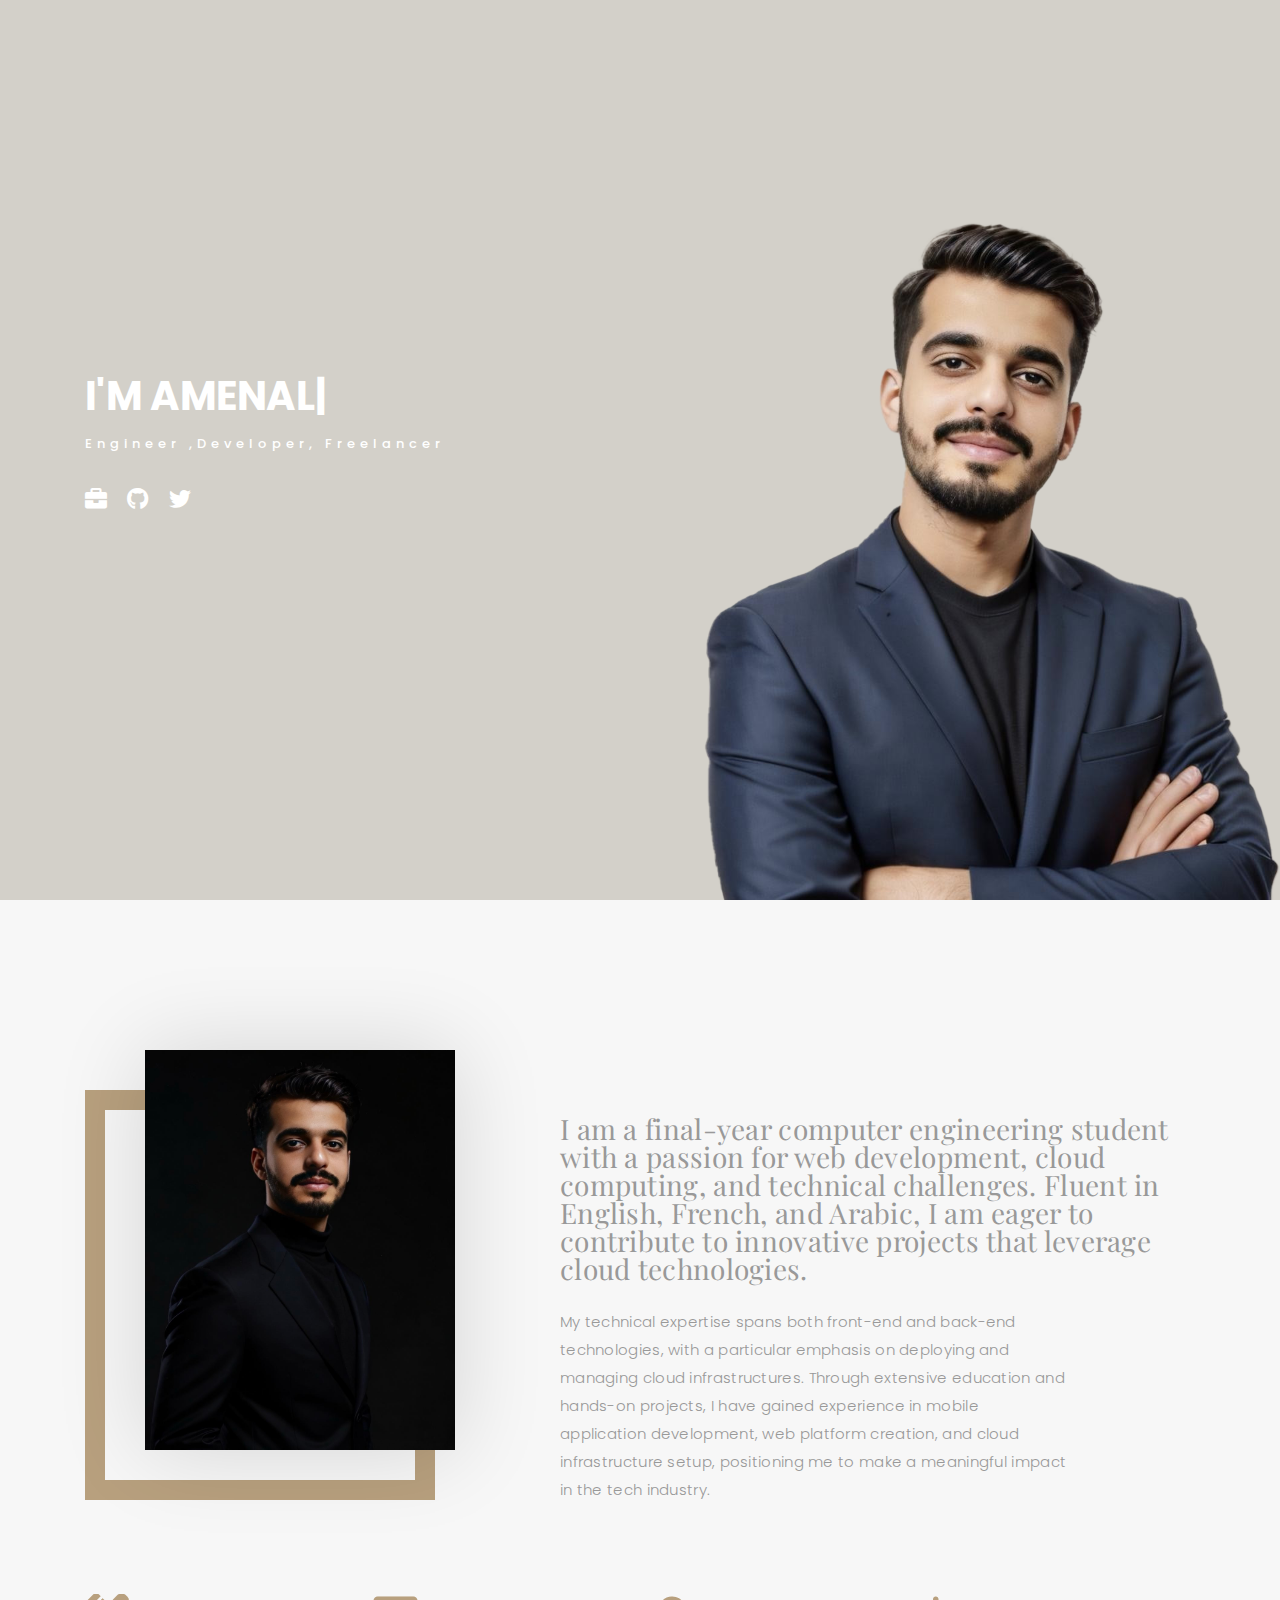
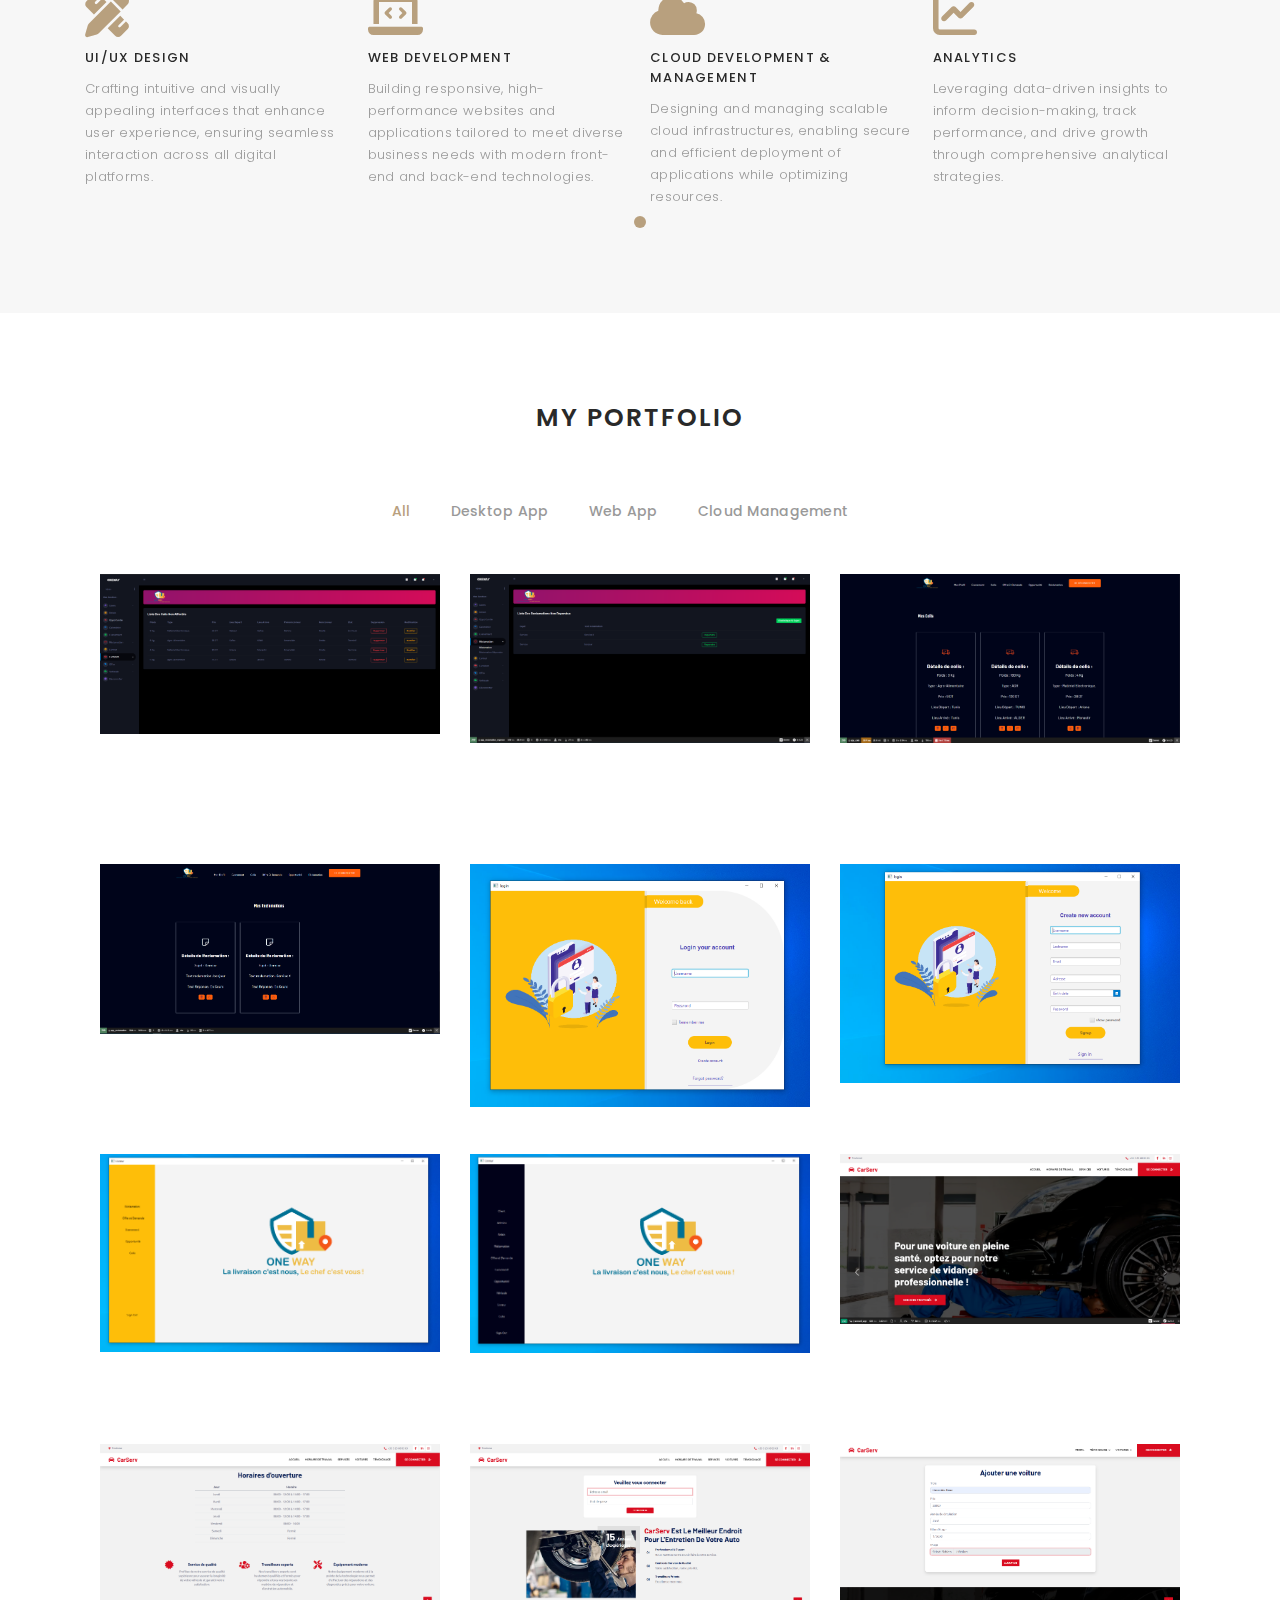
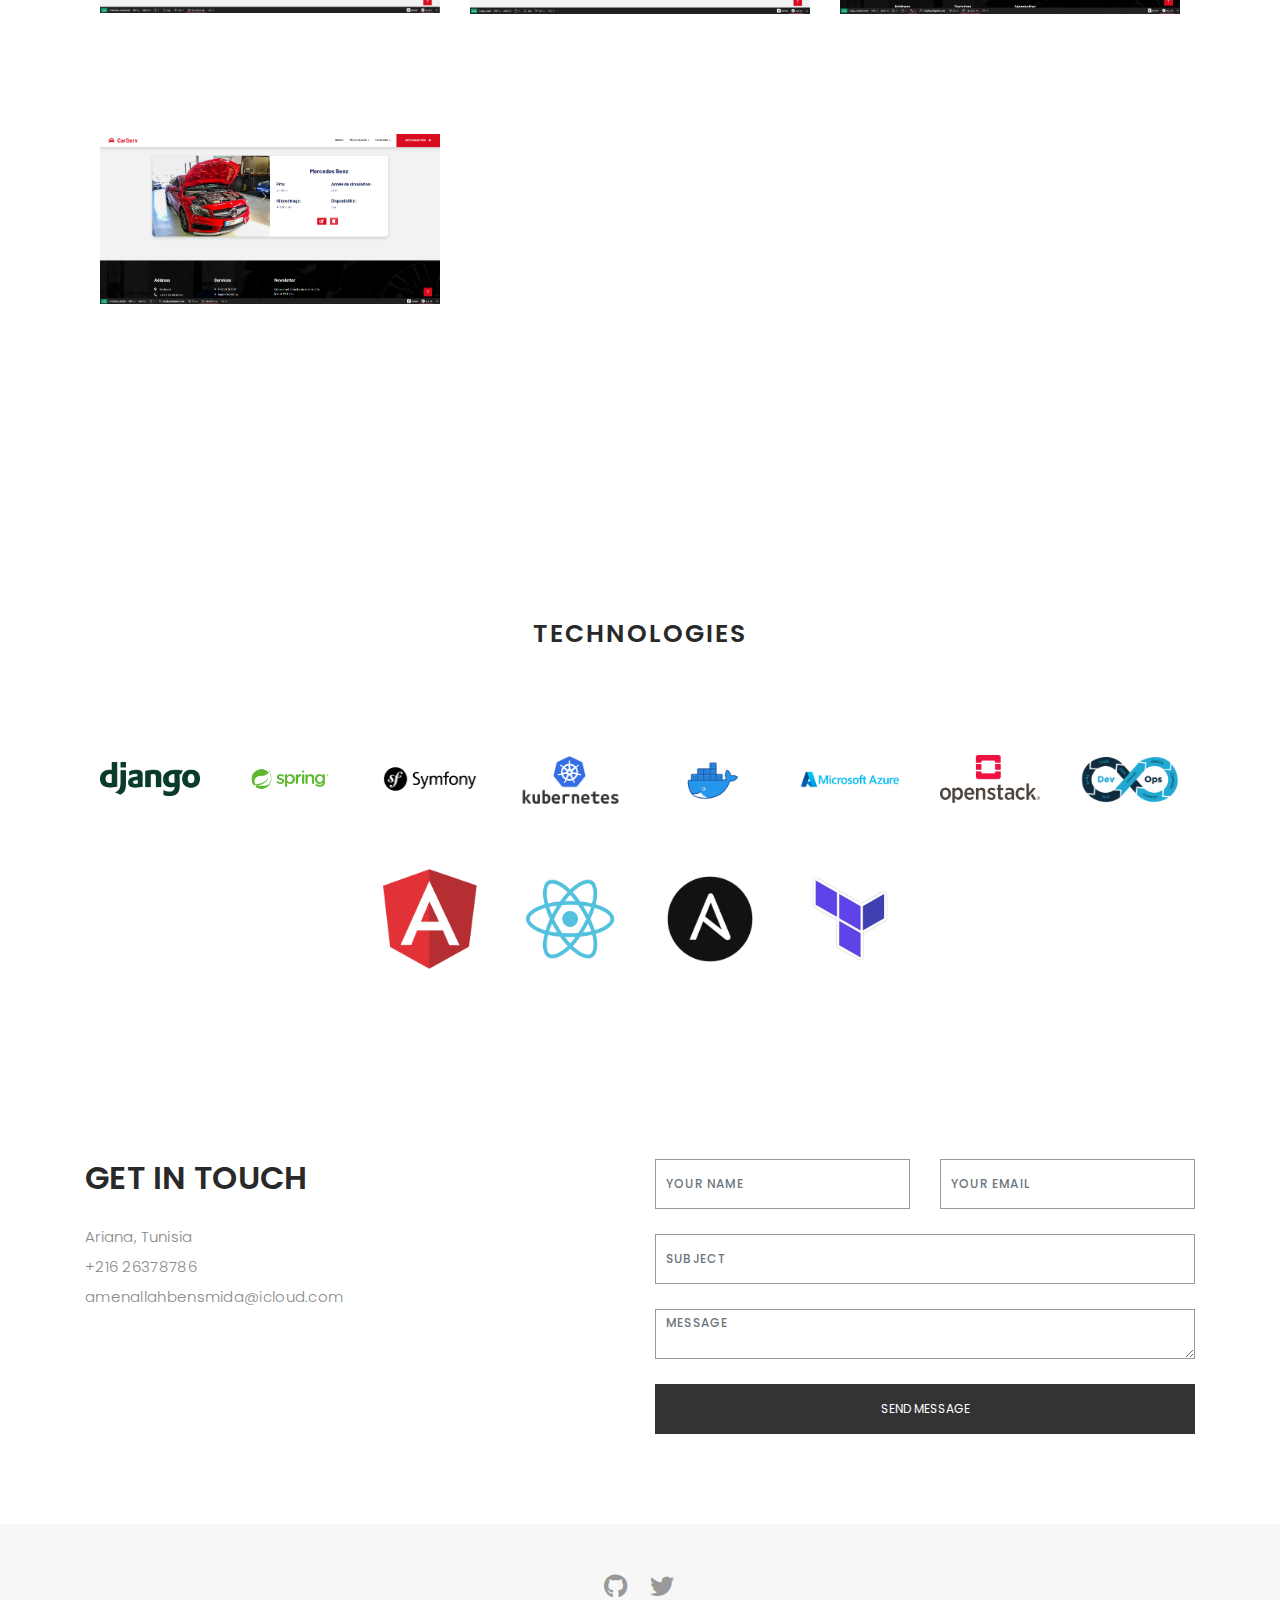
<file: index.html>
<!DOCTYPE html>
<html lang="en">

<head>
  <!-- meta -->
  <meta charset="utf-8">
  <meta content="width=device-width, initial-scale=1.0" name="viewport">

  <title>Amenallah's Portfolio</title>
  <meta content="" name="keywords">
  <meta content="" name="description">

  <!-- Google Fonts -->
  <link href="https://fonts.googleapis.com/css?family=Poppins:300,300i,400,400i,500,500i,600,600i,700,700i|Playfair+Display:400,400i,700,700i,900,900i" rel="stylesheet">

  <!-- Bootstrap CSS File -->
  <link href="lib/bootstrap/css/bootstrap.min.css" rel="stylesheet">

  <!-- Libraries CSS Files -->
  <link href="lib/ionicons/css/ionicons.min.css" rel="stylesheet">
  <link href="lib/owlcarousel/assets/owl.carousel.min.css" rel="stylesheet">
  <link href="lib/magnific-popup/magnific-popup.css" rel="stylesheet">
  <link href="lib/hover/hover.min.css" rel="stylesheet">
  <link rel="stylesheet" href="https://cdnjs.cloudflare.com/ajax/libs/font-awesome/6.0.0-beta3/css/all.min.css">

  <!-- Main Stylesheet File -->
  <link href="css/style.css" rel="stylesheet">


  <!-- Responsive css -->
  <link href="css/responsive.css" rel="stylesheet">

  <!-- Favicon -->
  <link rel="shortcut icon" href="images/favicon.png">

  <!-- =======================================================
    Theme Name: Folio
    Theme URL: https://bootstrapmade.com/folio-bootstrap-portfolio-template/
    Author: BootstrapMade.com
    Author URL: https://bootstrapmade.com
  ======================================================= -->
</head>

<body>

  <!-- start section navbar -->
  <nav id="main-nav">
    <div class="row">
      <div class="container">


        <div class="responsive"><i data-icon="m" class="ion-navicon-round"></i></div>

        <ul class="nav-menu list-unstyled">
          <li><a href="#header" class="smoothScroll">Home</a></li>
          <li><a href="#about" class="smoothScroll">About</a></li>
          <li><a href="#portfolio" class="smoothScroll">Portfolio</a></li>
          <li><a href="#journal" class="smoothScroll">Blog</a></li>
          <li><a href="#contact" class="smoothScroll">Contact</a></li>
        </ul>

      </div>
    </div>
  </nav>
  <!-- End section navbar -->


  <!-- start section header -->
  <div id="header" class="home">

    <div class="container">
      <div class="header-content">
        <h1>I'm <span class="typed"></span></h1>
        <p>engineer ,developer, freelancer</p>

        <ul class="list-unstyled list-social">
          <li><a href="https://www.upwork.com/freelancers/amenallahbensmida"><i class="fas fa-briefcase"></i></a></li> 
          <li><a href="https://github.com/amenallahsd121"><i class="fab fa-github"></i></a></li>
          <!-- <li><a href="#"><i class="fab fa-instagram"></i></a></li> -->
          <li><a href="https://x.com/AmenallahSmida"><i class="fab fa-twitter"></i></a></li> 
      </ul>
           
      </div>
    </div>
  </div>
  <!-- End section header -->


  <!-- start section about us -->
  <div id="about" class="paddsection">
    <div class="container">
      <div class="row justify-content-between">

        <div class="col-lg-4 ">
          <div class="div-img-bg">
            <div class="about-img">
              <img src="images/me.jpg" class="img-responsive" alt="me">
            </div>
          </div>
        </div>

        <div class="col-lg-7">
          <div class="about-descr">

            <p class="p-heading">I am a final-year computer engineering student with a passion for web development, cloud computing, and technical challenges. Fluent in English, French, and Arabic, I am eager to contribute to innovative projects that leverage cloud technologies.</p>
            <p class="separator">My technical expertise spans both front-end and back-end technologies, with a particular emphasis on deploying and managing cloud infrastructures. Through extensive education and hands-on projects, I have gained experience in mobile application development, web platform creation, and cloud infrastructure setup, positioning me to make a meaningful impact in the tech industry.</p>
            
            
          </div>

        </div>
      </div>
    </div>
  </div>
  <!-- end section about us -->


  <!-- start section services -->
  <div id="services">
    <div class="container">

      <div class="services-carousel owl-theme">

        <div class="services-block">
            <i class="fas fa-pencil-ruler"></i>
            <span>UI/UX Design</span>
            <p class="separator">Crafting intuitive and visually appealing interfaces that enhance user experience, ensuring seamless interaction across all digital platforms.</p>
        </div>
    
        <div class="services-block">
            <i class="fas fa-laptop-code"></i>
            <span>Web Development</span>
            <p class="separator">Building responsive, high-performance websites and applications tailored to meet diverse business needs with modern front-end and back-end technologies.</p>
        </div>
    
        <div class="services-block">
            <i class="fas fa-cloud"></i>
            <span>Cloud Development & Management</span>
            <p class="separator">Designing and managing scalable cloud infrastructures, enabling secure and efficient deployment of applications while optimizing resources.</p>
        </div>
    
        <div class="services-block">
            <i class="fas fa-chart-line"></i>
            <span>Analytics</span>
            <p class="separator">Leveraging data-driven insights to inform decision-making, track performance, and drive growth through comprehensive analytical strategies.</p>
        </div>
    
    </div>
    

    </div>

  </div>
  <!-- end section services -->


  <!-- start section portfolio -->
  <div id="portfolio" class="text-center paddsection">

    <div class="container">
      <div class="section-title text-center">
        <h2>My Portfolio</h2>
      </div>
    </div>

    <div class="container">
      <div class="row">
        <div class="col-md-12">

          <div class="portfolio-list">

            <ul class="nav list-unstyled" id="portfolio-flters">
              <li class="filter filter-active" data-filter=".all">all</li>
              <li class="filter" data-filter=".desktop">desktop App</li>
              <li class="filter" data-filter=".web">Web App</li>
              <!-- <li class="filter" data-filter=".uikits">ui kits</li> -->
              <!-- <li class="filter" data-filter=".webdesign">web design</li> -->
              <li class="filter" data-filter=".cloud">cloud Management</li>
            </ul>

          </div>

          <div class="portfolio-container">

            <div class="col-lg-4 col-md-6 portfolio-thumbnail all web">
              <a class="popup-img" href="images/portfolio/1.png">
                <img src="images/portfolio/1.png" alt="img">
              </a>
            </div>

            <div class="col-lg-4 col-md-6 portfolio-thumbnail all web">
              <a class="popup-img" href="images/portfolio/2.png">
                <img src="images/portfolio/2.png"  alt="img">
              </a>
            </div>

            <div class="col-lg-4 col-md-6 portfolio-thumbnail all web">
              <a class="popup-img" href="images/portfolio/3.png">
                <img src="images/portfolio/3.png" alt="img">
              </a>
            </div>

            <div class="col-lg-4 col-md-6 portfolio-thumbnail all web">
              <a class="popup-img" href="images/portfolio/4.png">
                <img src="images/portfolio/4.png" alt="img">
              </a>
            </div>

            <div class="col-lg-4 col-md-6 portfolio-thumbnail all desktop">
              <a class="popup-img" href="images/portfolio/5.jpg">
                <img src="images/portfolio/5.jpg" alt="img">
              </a>
            </div>

            <div class="col-lg-4 col-md-6 portfolio-thumbnail all desktop">
              <a class="popup-img" href="images/portfolio/6.jpg">
                <img src="images/portfolio/6.jpg" alt="img">
              </a>
            </div>
            <div class="col-lg-4 col-md-6 portfolio-thumbnail all desktop">
              <a class="popup-img" href="images/portfolio/7.jpg">
                <img src="images/portfolio/7.jpg" alt="img">
              </a>
            </div> <div class="col-lg-4 col-md-6 portfolio-thumbnail all desktop">
              <a class="popup-img" href="images/portfolio/8.jpg">
                <img src="images/portfolio/8.jpg" alt="img">
              </a>
            </div>
            <div class="col-lg-4 col-md-6 portfolio-thumbnail all web">
              <a class="popup-img" href="images/portfolio/9.jpg">
                <img src="images/portfolio/9.jpg" alt="img">
              </a>
            </div>

            <div class="col-lg-4 col-md-6 portfolio-thumbnail all web">
              <a class="popup-img" href="images/portfolio/10.jpg">
                <img src="images/portfolio/10.jpg" alt="img">
              </a>
            </div>
            <div class="col-lg-4 col-md-6 portfolio-thumbnail all web">
              <a class="popup-img" href="images/portfolio/11.jpg">
                <img src="images/portfolio/11.jpg" alt="img">
              </a>
            </div>
            <div class="col-lg-4 col-md-6 portfolio-thumbnail all web">
              <a class="popup-img" href="images/portfolio/12.jpg">
                <img src="images/portfolio/12.jpg" alt="img">
              </a>
            </div>
            <div class="col-lg-4 col-md-6 portfolio-thumbnail all web">
              <a class="popup-img" href="images/portfolio/12.jpg">
                <img src="images/portfolio/13.jpg" alt="img">
              </a>
            </div>

          </div>
        </div>
      </div>
    </div>

  </div>
  <!-- End section portfolio -->


  <!-- start section journal -->
  
  <div id="technologies" class="text-left paddsection">
    <div class="container">
        <div class="section-title text-center">
            <h2>Technologies</h2>
        </div>
    </div>

    <div class="container">
        <div class="journal-block">
            <div class="row text-center justify-content-center">
                <div class="tech-container">
                    <img src="images/django.png" class="tech-logo" alt="Django">
                    <img src="images/spring-boot.png" class="tech-logo" alt="Spring Boot">
                    <img src="images/symfony.png" class="tech-logo" alt="Symfony">
                    <img src="images/kubernetes.png" class="tech-logo" alt="Kubernetes">
                    <img src="images/docker.png" class="tech-logo" alt="Docker">

                    <img src="images/azure.png" class="tech-logo" alt="Azure">
                    <img src="images/openstack.png" class="tech-logo" alt="OpenStack">
                    <img src="images/devops.png" class="tech-logo" alt="DevOps">
                    <img src="images/angular.png" class="tech-logo" alt="Angular">
                    <img src="images/react.png" class="tech-logo" alt="React">
                    <img src="images/ansible.png" class="tech-logo" alt="Ansible">
                    <img src="images/terraform.png" class="tech-logo" alt="Terraform">
                   
                </div>
            </div>
        </div>
    </div>
</div>


  <!-- End section journal -->


  <!-- start sectoion contact -->
  <div id="contact" class="paddsection">
    <div class="container">
      <div class="contact-block1">
        <div class="row">

          <div class="col-lg-6">
            <div class="contact-contact">

              <h2 class="mb-30">GET IN TOUCH</h2>

              <ul class="contact-details">
                <li><span>Ariana, Tunisia</span></li>
                <li><span>+216 26378786</span></li>
                <li><span>amenallahbensmida@icloud.com</span></li>
              </ul>

            </div>
          </div>
  <!-- start sectoion contact -->
   
          <div class="col-lg-6">
            <form action="" method="post" role="form" class="contactForm">
              <div class="row">

                <div id="sendmessage">Your message has been sent. Thank you!</div>
                <div id="errormessage"></div>

                <div class="col-lg-6">
                  <div class="form-group contact-block1">
                    <input type="text" name="name" class="form-control" id="name" placeholder="Your Name" data-rule="minlen:4" data-msg="Please enter at least 4 chars" />
                    <div class="validation"></div>
                  </div>
                </div>

                <div class="col-lg-6">
                  <div class="form-group">
                    <input type="email" class="form-control" name="email" id="email" placeholder="Your Email" data-rule="email" data-msg="Please enter a valid email" />
                    <div class="validation"></div>
                  </div>
                </div>

                <div class="col-lg-12">
                  <div class="form-group">
                    <input type="text" class="form-control" name="subject" id="subject" placeholder="Subject" data-rule="minlen:4" data-msg="Please enter at least 8 chars of subject" />
                    <div class="validation"></div>
                  </div>
                </div>

                <div class="col-lg-12">
                  <div class="form-group">
                    <textarea class="form-control" name="message" rows="12" data-rule="required" data-msg="Please write something for us" placeholder="Message"></textarea>
                    <div class="validation"></div>
                  </div>
                </div>

                <div class="col-lg-12">
                  <input type="submit" class="btn btn-defeault btn-send" value="Send message">
                </div>

              </div>
            </form>
          </div>
        </div>
      </div>
    </div>
  </div>



  <!-- start section footer -->
  <div id="footer" class="text-center">
    <div class="container">
      <div class="socials-media text-center">

        <ul class="list-unstyled">
          <li><a href="https://github.com/amenallahsd121"><i class="fab fa-github"></i></a></li>
          <!-- <li><a href="#"><i class="fab fa-instagram"></i></a></li> -->
          <li><a href="https://x.com/AmenallahSmida"><i class="fab fa-twitter"></i></a></li> 
      </ul>
      

      </div>

      <div class="credits">
        <!--
          All the links in the footer should remain intact.
          You can delete the links only if you purchased the pro version.
          Licensing information: https://bootstrapmade.com/license/
          Purchase the pro version with working PHP/AJAX contact form: https://bootstrapmade.com/buy/?theme=Folio
        -->
      </div>

    </div>
  </div>
  <!-- End section footer -->

  <!-- JavaScript Libraries -->
  <script src="lib/jquery/jquery.min.js"></script>
  <script src="lib/jquery/jquery-migrate.min.js"></script>
  <script src="lib/bootstrap/js/bootstrap.bundle.min.js"></script>
  <script src="lib/typed/typed.js"></script>
  <script src="lib/owlcarousel/owl.carousel.min.js"></script>
  <script src="lib/magnific-popup/magnific-popup.min.js"></script>
  <script src="lib/isotope/isotope.pkgd.min.js"></script>

  <!-- Contact Form JavaScript File -->
  <script src="contactform/contactform.js"></script>

  <!-- Template Main Javascript File -->
  <script src="js/main.js"></script>

</body>

</html>
</file>
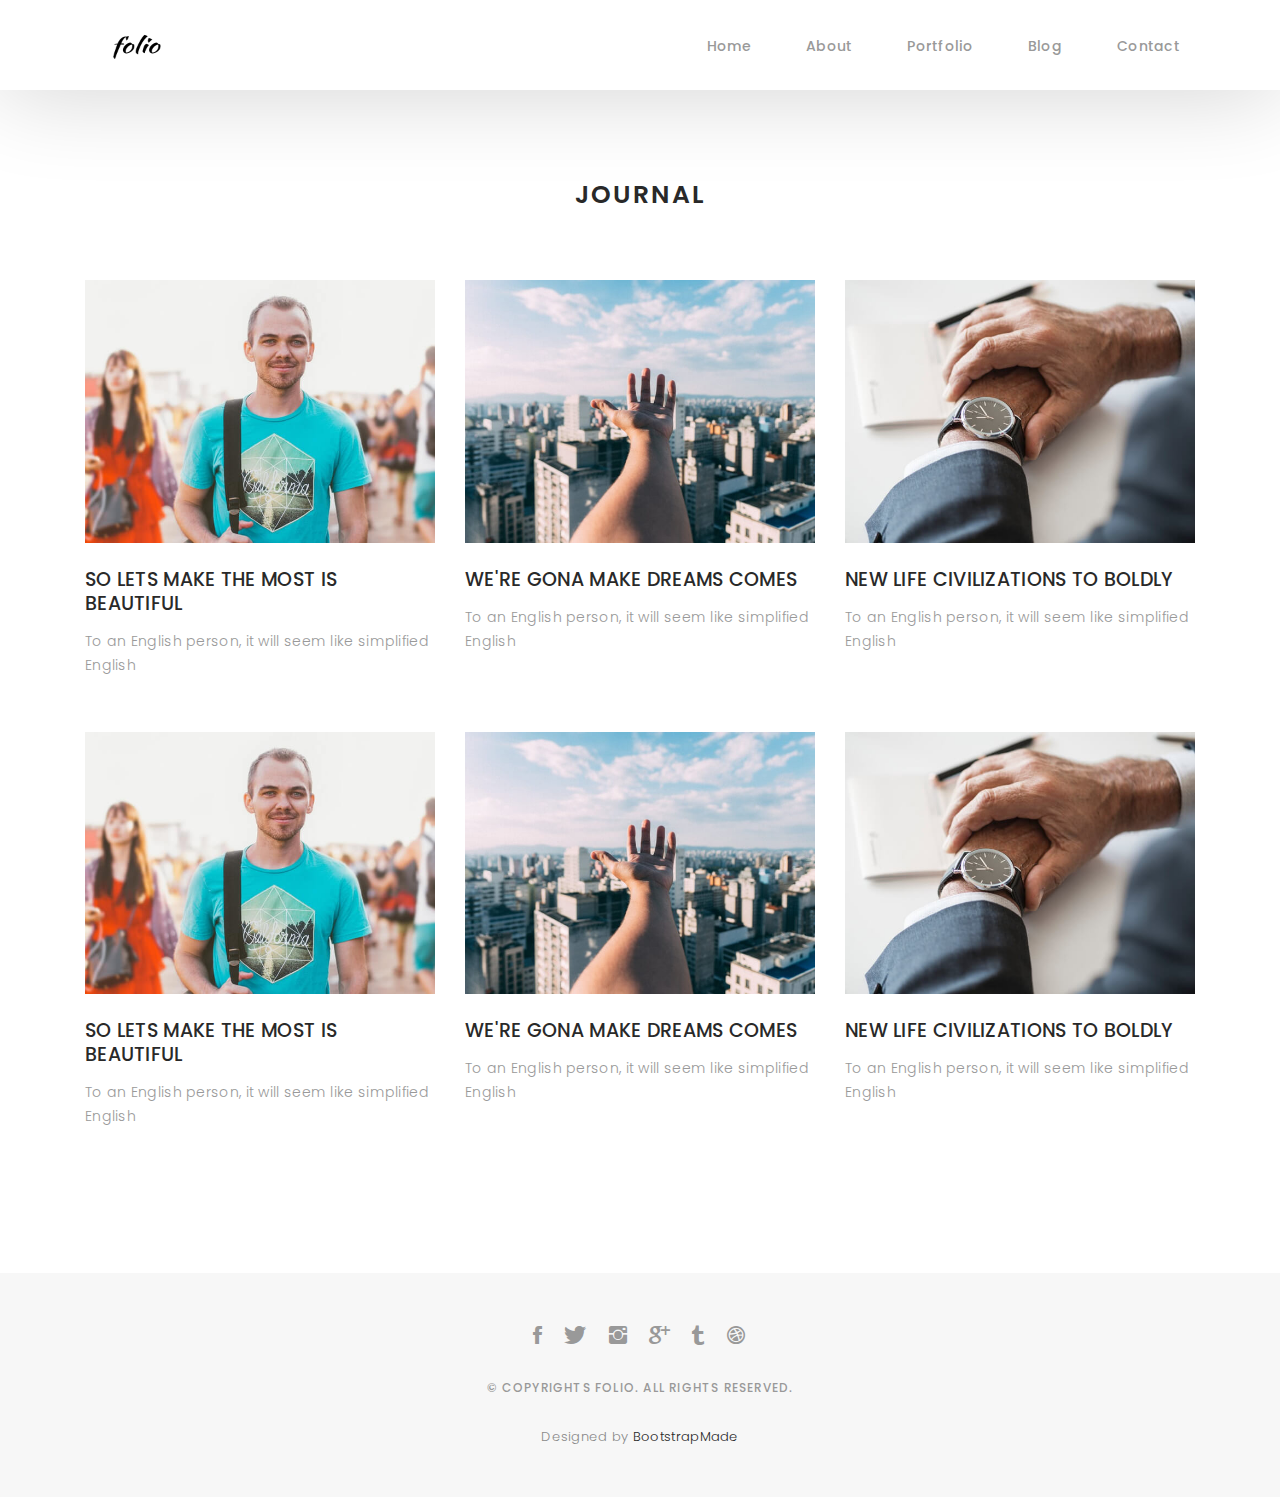
<file: blog-grid.html>
<!DOCTYPE html>
<html lang="en">

<head>
  <!-- meta -->
  <meta charset="utf-8">
  <meta content="width=device-width, initial-scale=1.0" name="viewport">

  <title>Folio - Blog Grid</title>
  <meta content="" name="keywords">
  <meta content="" name="description">

  <!-- Google Fonts -->
  <link href="https://fonts.googleapis.com/css?family=Poppins:300,300i,400,400i,500,500i,600,600i,700,700i|Playfair+Display:400,400i,700,700i,900,900i" rel="stylesheet">

  <!-- Bootstrap CSS File -->
  <link href="lib/bootstrap/css/bootstrap.min.css" rel="stylesheet">

  <!-- Libraries CSS Files -->
  <link href="lib/ionicons/css/ionicons.min.css" rel="stylesheet">
  <link href="lib/owlcarousel/assets/owl.carousel.min.css" rel="stylesheet">
  <link href="lib/magnific-popup/magnific-popup.css" rel="stylesheet">
  <link href="lib/hover/hover.min.css" rel="stylesheet">
  <link rel="stylesheet" href="https://cdnjs.cloudflare.com/ajax/libs/font-awesome/6.0.0-beta3/css/all.min.css">

  <!-- Blog Stylesheet File -->
  <link href="css/blog.css" rel="stylesheet">

  <!-- Main Stylesheet File -->
  <link href="css/style.css" rel="stylesheet">

  <!-- Responsive css -->
  <link href="css/responsive.css" rel="stylesheet">

  <!-- Favicon -->
  <link rel="shortcut icon" href="images/favicon.png">

  <!-- =======================================================
    Theme Name: Folio
    Theme URL: https://bootstrapmade.com/folio-bootstrap-portfolio-template/
    Author: BootstrapMade.com
    Author URL: https://bootstrapmade.com
  ======================================================= -->
</head>

<body>

  <!-- start section navbar -->
  <nav id="main-nav-subpage" class="subpage-nav">
    <div class="row">
      <div class="container">

        <div class="logo">
          <a href="index.html"><img src="images/logo.png" alt="logo"></a>
        </div>

        <div class="responsive"><i data-icon="m" class="ion-navicon-round"></i></div>

        <ul class="nav-menu list-unstyled">
          <li><a href="#homee" class="smoothScroll">Home</a></li>
          <li><a href="#about" class="smoothScroll">About</a></li>
          <li><a href="#portfolio" class="smoothScroll">Portfolio</a></li>
          <li><a href="#blog" class="smoothScroll">Blog</a></li>
          <li><a href="#contact" class="smoothScroll">Contact</a></li>
        </ul>

      </div>
    </div>
  </nav>
  <!-- End section navbar -->

  <!-- start section journal -->
  <div id="journal-blog" class="text-left  paddsections">

    <div class="container">
      <div class="section-title text-center">
        <h2>journal</h2>
      </div>
    </div>

    <div class="container">
      <div class="journal-block">
        <div class="row">

          <div class="col-lg-4 col-md-6">
            <div class="journal-info mb-30">

              <a href="blog-single.html"><img src="images/blog-post-1.jpg" class="img-responsive" alt="img"></a>

              <div class="journal-txt">

                <h4><a href="blog-single.html">SO LETS MAKE THE MOST IS BEAUTIFUL</a></h4>
                <p class="separator">To an English person, it will seem like simplified English
                </p>

              </div>

            </div>
          </div>

          <div class="col-lg-4 col-md-6">
            <div class="journal-info mb-30">

              <a href="blog-single.html"><img src="images/blog-post-2.jpg" class="img-responsive" alt="img"></a>

              <div class="journal-txt">

                <h4><a href="blog-single.html">WE'RE GONA MAKE DREAMS COMES</a></h4>
                <p class="separator">To an English person, it will seem like simplified English
                </p>

              </div>

            </div>
          </div>

          <div class="col-lg-4 col-md-6">
            <div class="journal-info mb-30">

              <a href="blog-single.html"><img src="images/blog-post-3.jpg" class="img-responsive" alt="img"></a>

              <div class="journal-txt">

                <h4><a href="blog-single.html">NEW LIFE CIVILIZATIONS TO BOLDLY</a></h4>
                <p class="separator">To an English person, it will seem like simplified English
                </p>

              </div>

            </div>
          </div>

          <div class="col-lg-4 col-md-6">
            <div class="journal-info mb-30">

              <a href="blog-single.html"><img src="images/blog-post-1.jpg" class="img-responsive" alt="img"></a>

              <div class="journal-txt">

                <h4><a href="blog-single.html">SO LETS MAKE THE MOST IS BEAUTIFUL</a></h4>
                <p class="separator">To an English person, it will seem like simplified English
                </p>

              </div>

            </div>
          </div>

          <div class="col-lg-4 col-md-6">
            <div class="journal-info mb-30">

              <a href="blog-single.html"><img src="images/blog-post-2.jpg" class="img-responsive" alt="img"></a>

              <div class="journal-txt">

                <h4><a href="blog-single.html">WE'RE GONA MAKE DREAMS COMES</a></h4>
                <p class="separator">To an English person, it will seem like simplified English
                </p>

              </div>

            </div>
          </div>

          <div class="col-lg-4 col-md-6">
            <div class="journal-info mb-30">

              <a href="blog-single.html"><img src="images/blog-post-3.jpg" class="img-responsive" alt="img"></a>

              <div class="journal-txt">

                <h4><a href="blog-single.html">NEW LIFE CIVILIZATIONS TO BOLDLY</a></h4>
                <p class="separator">To an English person, it will seem like simplified English
                </p>

              </div>

            </div>
          </div>

        </div>
      </div>
    </div>
  </div>
  <!-- End section journal -->


  <!-- start section footer -->
  <div id="footer" class="text-center">
    <div class="container">
      <div class="socials-media text-center">

        <ul class="list-unstyled">
          <li><a href="#"><i class="ion-social-facebook"></i></a></li>
          <li><a href="#"><i class="ion-social-twitter"></i></a></li>
          <li><a href="#"><i class="ion-social-instagram"></i></a></li>
          <li><a href="#"><i class="ion-social-googleplus"></i></a></li>
          <li><a href="#"><i class="ion-social-tumblr"></i></a></li>
          <li><a href="#"><i class="ion-social-dribbble"></i></a></li>
        </ul>

      </div>

      <p>&copy; Copyrights Folio. All rights reserved.</p>

      <div class="credits">
        <!--
          All the links in the footer should remain intact.
          You can delete the links only if you purchased the pro version.
          Licensing information: https://bootstrapmade.com/license/
          Purchase the pro version with working PHP/AJAX contact form: https://bootstrapmade.com/buy/?theme=Folio
        -->
        Designed by <a href="https://bootstrapmade.com/">BootstrapMade</a>
      </div>

    </div>
  </div>
  <!-- End section footer -->

  <!-- JavaScript Libraries -->
  <script src="lib/jquery/jquery.min.js"></script>
  <script src="lib/jquery/jquery-migrate.min.js"></script>
  <script src="lib/bootstrap/js/bootstrap.bundle.min.js"></script>
  <script src="lib/typed/typed.js"></script>
  <script src="lib/owlcarousel/owl.carousel.min.js"></script>
  <script src="lib/magnific-popup/magnific-popup.min.js"></script>
  <script src="lib/isotope/isotope.pkgd.min.js"></script>

  <!-- Contact Form JavaScript File -->
  <script src="contactform/contactform.js"></script>

  <!-- Template Main Javascript File -->
  <script src="js/main.js"></script>

</body>

</html>
</file>
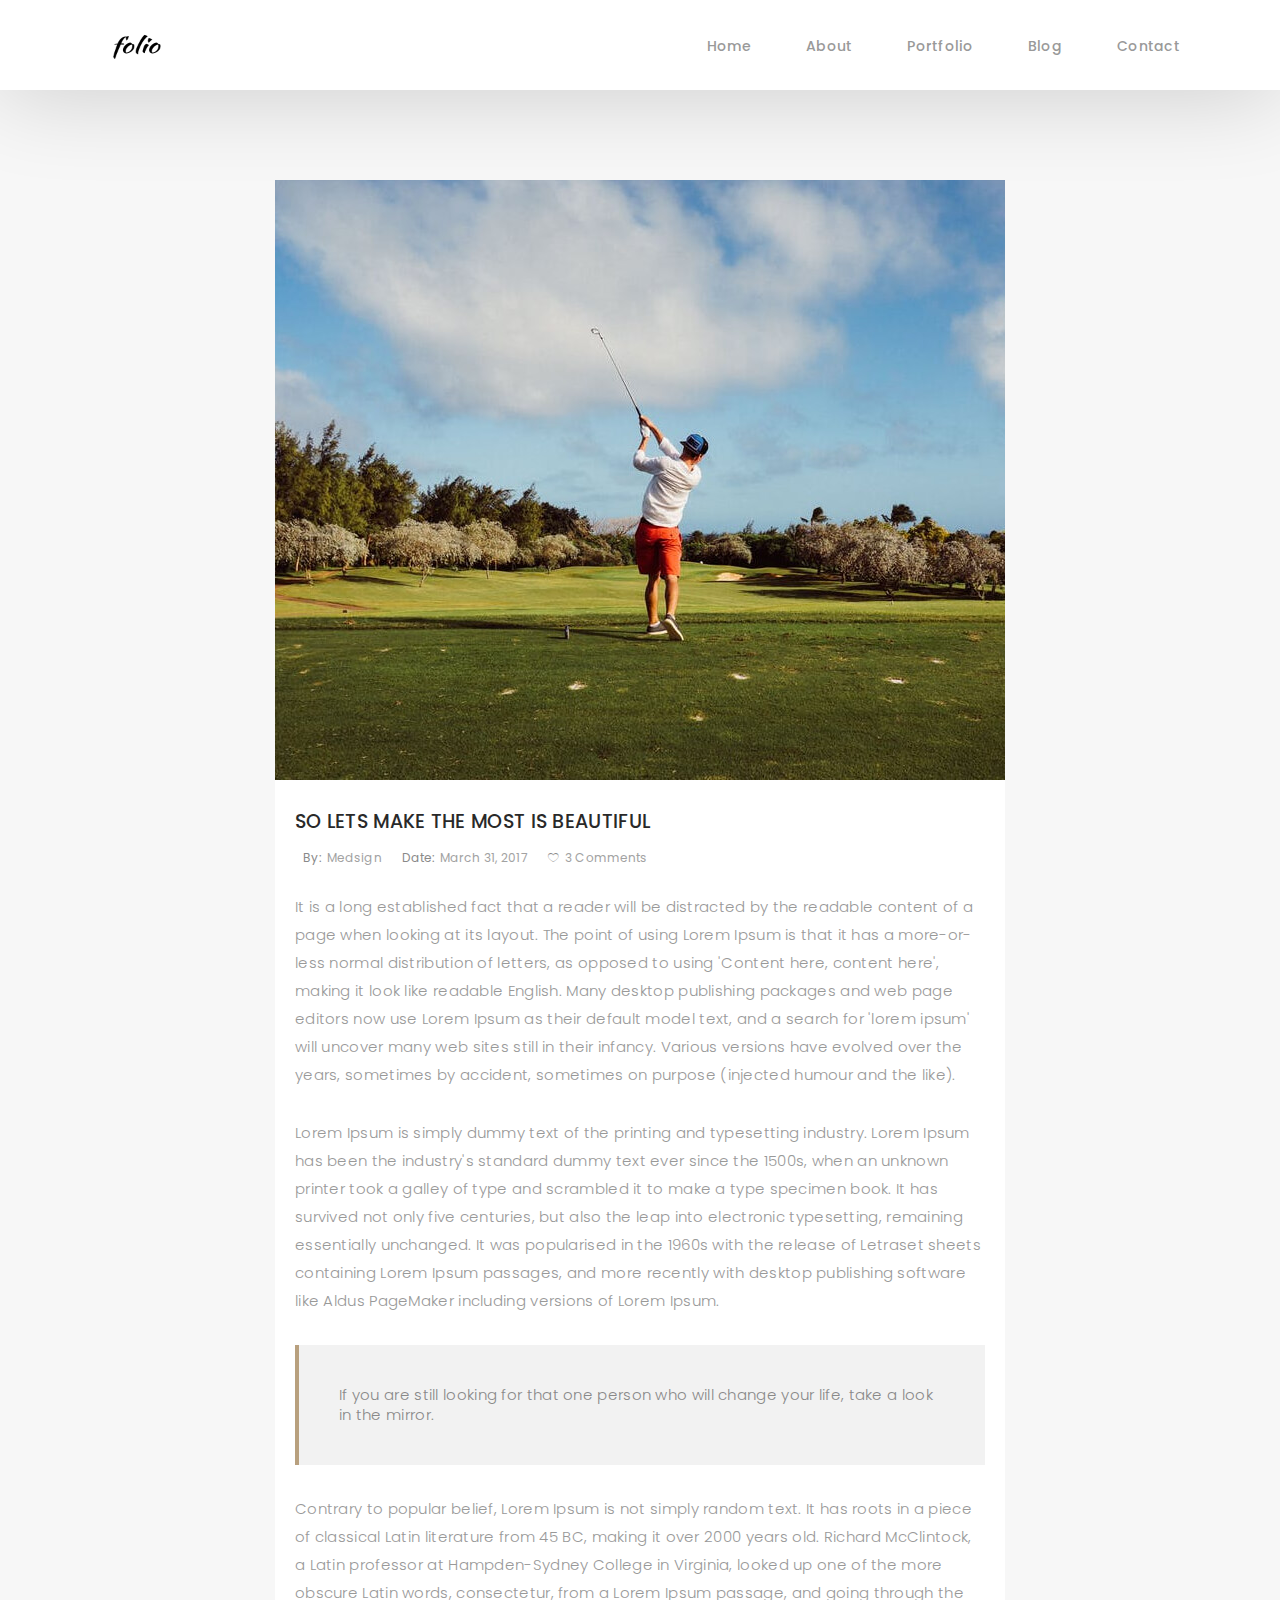
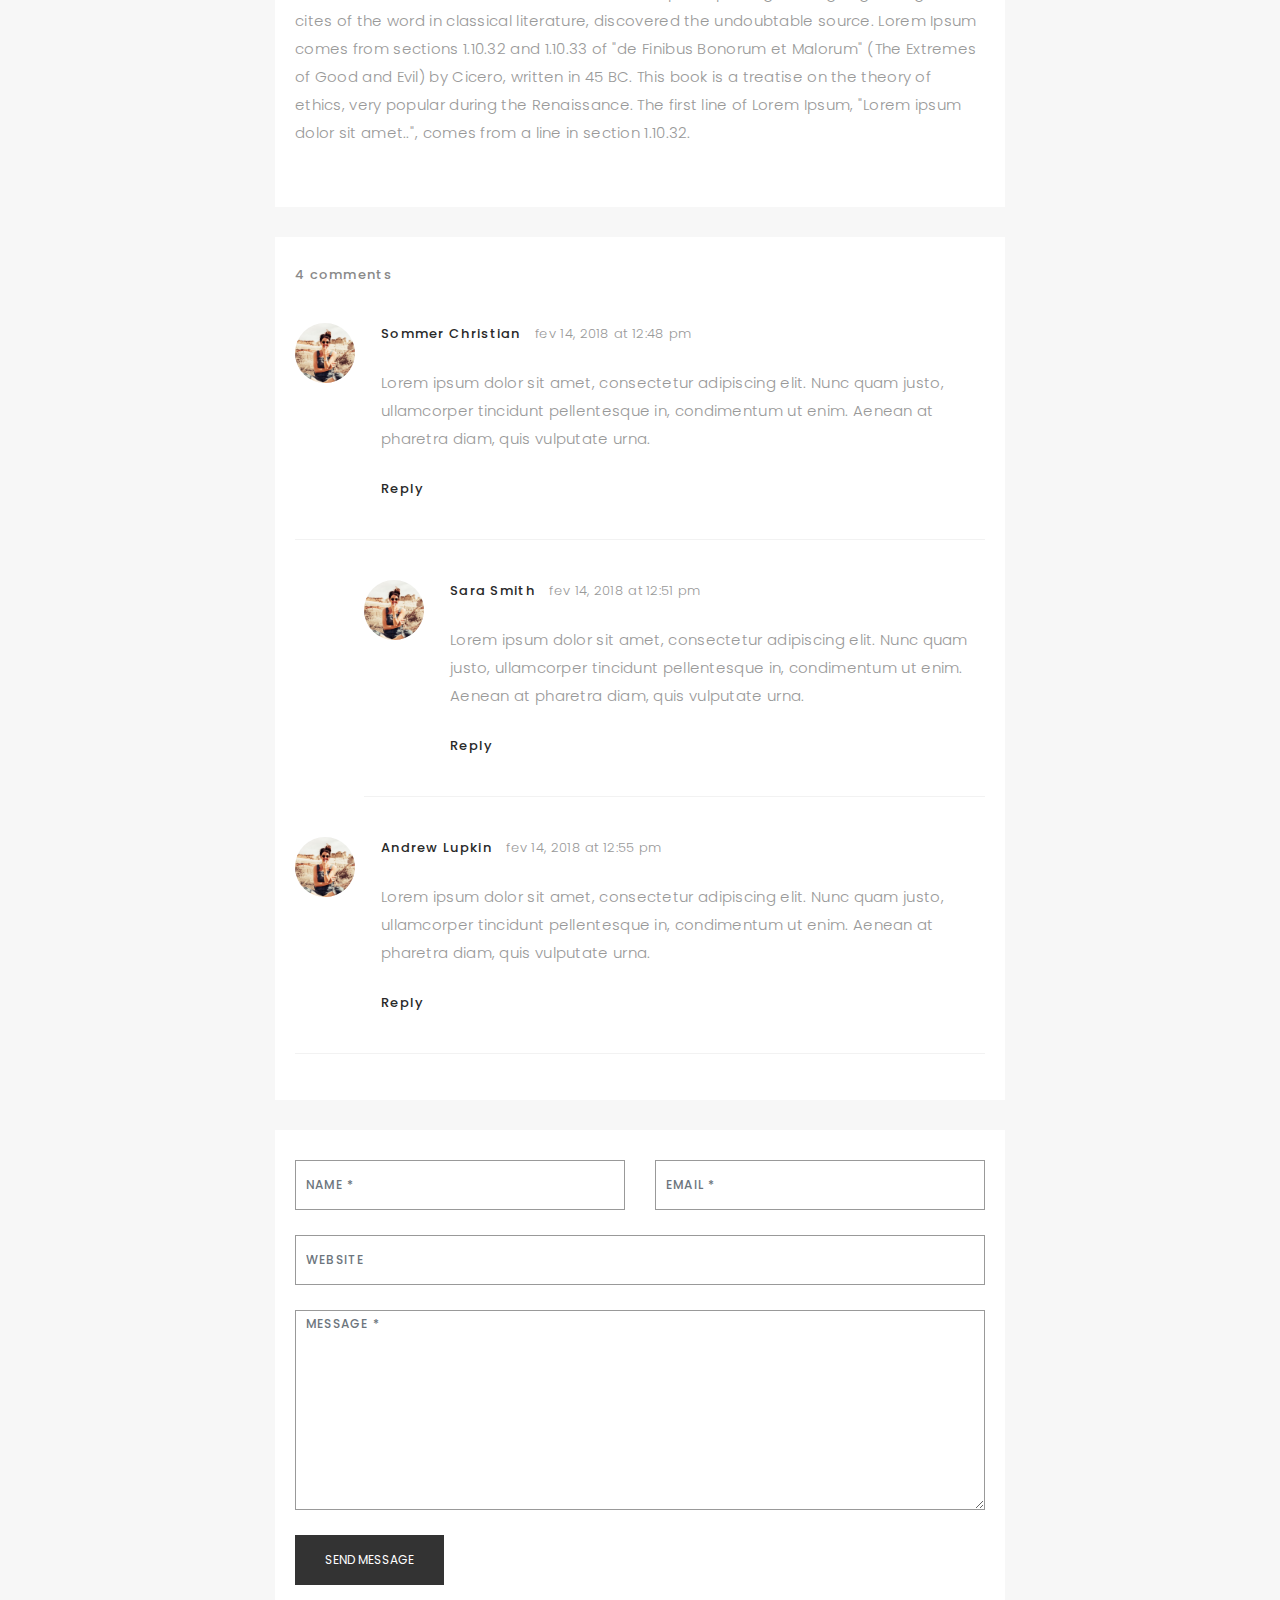
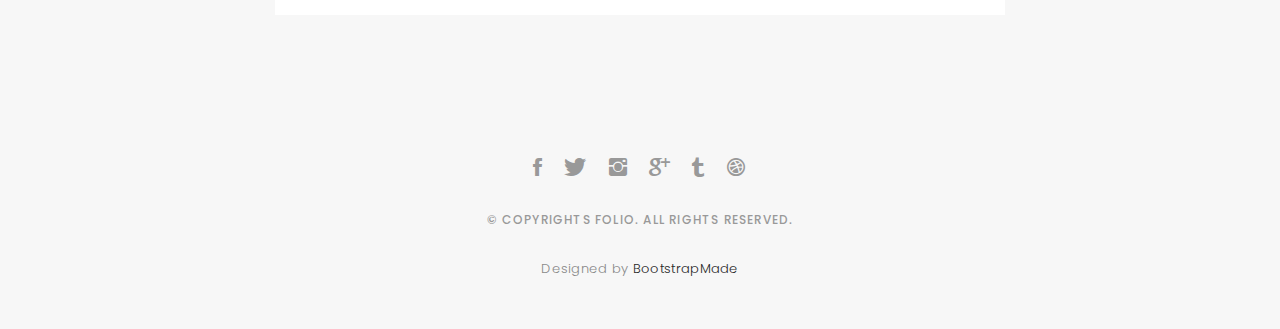
<file: blog-single.html>
<!DOCTYPE html>
<html lang="en">

<head>
  <!-- meta -->
  <meta charset="utf-8">
  <meta content="width=device-width, initial-scale=1.0" name="viewport">

  <title>Folio - Blog Singlee</title>
  <meta content="" name="keywords">
  <meta content="" name="description">

  <!-- Google Fonts -->
  <link href="https://fonts.googleapis.com/css?family=Poppins:300,300i,400,400i,500,500i,600,600i,700,700i|Playfair+Display:400,400i,700,700i,900,900i" rel="stylesheet">

  <!-- Bootstrap CSS File -->
  <link href="lib/bootstrap/css/bootstrap.min.css" rel="stylesheet">

  <!-- Libraries CSS Files -->
  <link href="lib/ionicons/css/ionicons.min.css" rel="stylesheet">
  <link href="lib/owlcarousel/assets/owl.carousel.min.css" rel="stylesheet">
  <link href="lib/magnific-popup/magnific-popup.css" rel="stylesheet">
  <link href="lib/hover/hover.min.css" rel="stylesheet">
  <link rel="stylesheet" href="https://cdnjs.cloudflare.com/ajax/libs/font-awesome/6.0.0-beta3/css/all.min.css">

  <!-- Blog Stylesheet File -->
  <link href="css/blog.css" rel="stylesheet">

  <!-- Main Stylesheet File -->
  <link href="css/style.css" rel="stylesheet">

  <!-- Responsive css -->
  <link href="css/responsive.css" rel="stylesheet">

  <!-- Favicon -->
  <link rel="shortcut icon" href="images/favicon.png">

  <!-- =======================================================
    Theme Name: Folio
    Theme URL: https://bootstrapmade.com/folio-bootstrap-portfolio-template/
    Author: BootstrapMade.com
    Author URL: https://bootstrapmade.com
  ======================================================= -->
</head>

<body>

  <!-- start section navbar -->
  <nav id="main-nav-subpage" class="subpage-nav">
    <div class="row">
      <div class="container">

        <div class="logo">
          <a href="index.html"><img src="images/logo.png" alt="logo"></a>
        </div>

        <div class="responsive"><i data-icon="m" class="ion-navicon-round"></i></div>

        <ul class="nav-menu list-unstyled">
          <li><a href="#homee" class="smoothScroll">Home</a></li>
          <li><a href="#about" class="smoothScroll">About</a></li>
          <li><a href="#portfolio" class="smoothScroll">Portfolio</a></li>
          <li><a href="#blog" class="smoothScroll">Blog</a></li>
          <li><a href="#contact" class="smoothScroll">Contact</a></li>
        </ul>
      </div>
    </div>
  </nav>
  <!-- End section navbar -->
  <!-- start section main content -->
  <div class="main-content paddsection">
    <div class="container">
      <div class="row justify-content-center">
        <div class="col-md-8 col-md-offset-2">
          <div class="row">
            <div class="container-main single-main">
              <div class="col-md-12">
                <div class="block-main mb-30">
                  <img src="images/blog-post-big.jpg" class="img-responsive" alt="reviews2">
                  <div class="content-main single-post padDiv">
                    <div class="journal-txt">
                      <h4><a href="#">SO LETS MAKE THE MOST IS BEAUTIFUL</a></h4>
                    </div>
                    <div class="post-meta">
                      <ul class="list-unstyled mb-0">
                        <li class="author">by:<a href="#">medsign</a></li>
                        <li class="date">date:<a href="#">March 31, 2017</a></li>
                        <li class="commont"><i class="ion-ios-heart-outline"></i><a href="#">3 Comments</a></li>
                      </ul>
                    </div>
                    <p class="mb-30">It is a long established fact that a reader will be distracted by the readable content of a page when looking at its layout. The point of using Lorem Ipsum is that it has a more-or-less normal distribution of letters, as opposed to
                      using 'Content here, content here', making it look like readable English. Many desktop publishing packages and web page editors now use Lorem Ipsum as their default model text, and a search for 'lorem ipsum' will uncover many web
                      sites still in their infancy. Various versions have evolved over the years, sometimes by accident, sometimes on purpose (injected humour and the like).</p>
                    <p class="mb-30">Lorem Ipsum is simply dummy text of the printing and typesetting industry. Lorem Ipsum has been the industry's standard dummy text ever since the 1500s, when an unknown printer took a galley of type and scrambled it to make a type
                      specimen book. It has survived not only five centuries, but also the leap into electronic typesetting, remaining essentially unchanged. It was popularised in the 1960s with the release of Letraset sheets containing Lorem Ipsum passages,
                      and more recently with desktop publishing software like Aldus PageMaker including versions of Lorem Ipsum.</p>
                    <blockquote>If you are still looking for that one person who will change your life, take a look in the mirror.</blockquote>
                    <p class="mb-30">Contrary to popular belief, Lorem Ipsum is not simply random text. It has roots in a piece of classical Latin literature from 45 BC, making it over 2000 years old. Richard McClintock, a Latin professor at Hampden-Sydney College in
                      Virginia, looked up one of the more obscure Latin words, consectetur, from a Lorem Ipsum passage, and going through the cites of the word in classical literature, discovered the undoubtable source. Lorem Ipsum comes from sections
                      1.10.32 and 1.10.33 of "de Finibus Bonorum et Malorum" (The Extremes of Good and Evil) by Cicero, written in 45 BC. This book is a treatise on the theory of ethics, very popular during the Renaissance. The first line of Lorem Ipsum,
                      "Lorem ipsum dolor sit amet..", comes from a line in section 1.10.32.</p>
                  </div>
                </div>
              </div>
              <div class="col-md-12">
                <div class="comments text-left padDiv mb-30">
                  <div class="entry-comments">
                    <h6 class="mb-30">4 comments</h6>
                    <ul class="entry-comments-list list-unstyled">
                      <li>
                        <div class="entry-comments-item">
                          <img src="images/avatar.jpg" class="entry-comments-avatar" alt="">
                          <div class="entry-comments-body">
                            <span class="entry-comments-author">Sommer Christian</span>
                            <span><a href="#">fev 14, 2018 at 12:48 pm</a></span>
                            <p class="mb-10">Lorem ipsum dolor sit amet, consectetur adipiscing elit. Nunc quam justo, ullamcorper tincidunt pellentesque in, condimentum ut enim. Aenean at pharetra diam, quis vulputate urna. </p>
                            <a class="rep" href="#">Reply</a>
                          </div>
                        </div>
                        <ul class="entry-comments-reply list-unstyled">
                          <li>
                            <div class="entry-comments-item">
                              <img src="images/avatar.jpg" class="entry-comments-avatar" alt="">
                              <div class="entry-comments-body">
                                <span class="entry-comments-author">Sara Smith</span>
                                <span><a href="#">fev 14, 2018 at 12:51 pm</a></span>
                                <p class="mb-10">Lorem ipsum dolor sit amet, consectetur adipiscing elit. Nunc quam justo, ullamcorper tincidunt pellentesque in, condimentum ut enim. Aenean at pharetra diam, quis vulputate urna.</p>
                                <a class="rep" href="#">Reply</a>
                              </div>
                            </div>
                          </li>
                        </ul>
                      </li>
                      <li>
                        <div class="entry-comments-item">
                          <img src="images/avatar.jpg" class="entry-comments-avatar" alt="">
                          <div class="entry-comments-body">
                            <span class="entry-comments-author">Andrew Lupkin</span>
                            <span><a href="#">fev 14, 2018 at 12:55 pm</a></span>
                            <p class="mb-10">Lorem ipsum dolor sit amet, consectetur adipiscing elit. Nunc quam justo, ullamcorper tincidunt pellentesque in, condimentum ut enim. Aenean at pharetra diam, quis vulputate urna. </p>
                            <a class="rep" href="#">Reply</a>
                          </div>
                        </div>
                      </li>
                    </ul>
                  </div>
                </div>
              </div>
              <div class="col-lg-12">
                <div class="cmt padDiv">
                  <form id="comment-form" method="post" action="" role="form">
                    <div class="row">
                        <div class="col-lg-6">
                          <div class="form-group">
                            <input id="form_name" type="text" name="name" class="form-control" placeholder="Name *" required="required">
                          </div>
                        </div>
                        <div class="col-lg-6">
                          <div class="form-group">
                            <input id="form_email" type="email" name="email" class="form-control" placeholder="email *" required="required">
                          </div>
                        </div>
                        <div class="col-md-12">
                          <div class="form-group">
                            <input id="form_name" type="text" name="website" class="form-control" placeholder="Website">
                          </div>
                        </div>
                        <div class="col-lg-12">
                          <div class="form-group">
                            <textarea id="form_message" name="message" class="form-control" placeholder="Message *" style="height: 200px;" required="required"></textarea>
                          </div>
                        </div>
                        <div class="col-lg-12">
                          <input type="submit" class="btn btn-defeault btn-send" value="Send message">
                        </div>
                    </div>
                  </form>
                </div>
              </div>
            </div>
          </div>
        </div>
      </div>
    </div>
  </div>
  <!--  </div> -->
  <!-- start section main content -->

  <!-- start section footer -->
  <div id="footer" class="text-center">
    <div class="container">
      <div class="socials-media text-center">

        <ul class="list-unstyled">
          <li><a href="#"><i class="ion-social-facebook"></i></a></li>
          <li><a href="#"><i class="ion-social-twitter"></i></a></li>
          <li><a href="#"><i class="ion-social-instagram"></i></a></li>
          <li><a href="#"><i class="ion-social-googleplus"></i></a></li>
          <li><a href="#"><i class="ion-social-tumblr"></i></a></li>
          <li><a href="#"><i class="ion-social-dribbble"></i></a></li>
        </ul>

      </div>

      <p>&copy; Copyrights Folio. All rights reserved.</p>

      <div class="credits">
        <!--
          All the links in the footer should remain intact.
          You can delete the links only if you purchased the pro version.
          Licensing information: https://bootstrapmade.com/license/
          Purchase the pro version with working PHP/AJAX contact form: https://bootstrapmade.com/buy/?theme=Folio
        -->
        Designed by <a href="https://bootstrapmade.com/">BootstrapMade</a>
      </div>

    </div>
  </div>
  <!-- End section footer -->

  <!-- JavaScript Libraries -->
  <script src="lib/jquery/jquery.min.js"></script>
  <script src="lib/jquery/jquery-migrate.min.js"></script>
  <script src="lib/bootstrap/js/bootstrap.bundle.min.js"></script>
  <script src="lib/typed/typed.js"></script>
  <script src="lib/owlcarousel/owl.carousel.min.js"></script>
  <script src="lib/magnific-popup/magnific-popup.min.js"></script>
  <script src="lib/isotope/isotope.pkgd.min.js"></script>

  <!-- Contact Form JavaScript File -->
  <script src="contactform/contactform.js"></script>

  <!-- Template Main Javascript File -->
  <script src="js/main.js"></script>

</body>

</html>
</file>
<file: css/responsive.css>
/** Width between 1200x to 0
 *  ~~~~~~~~~~~~~~~~~~~~~~~~~~~~~~~~~~~~
 */

@media (min-width: 1200px) {

}

/** Width between 992px to 1199px
 *  ~~~~~~~~~~~~~~~~~~~~~~~~~~~~~~~~~~~~
 */

@media (min-width: 992px) and (max-width: 1199px) {
  
}

/** Width between 768px to 991px
 *  ~~~~~~~~~~~~~~~~~~~~~~~~~~~~~~~~~~~~
 */

@media (min-width: 768px) and (max-width: 991px) {
  /* Navbar */
  nav {
    padding: 10px 15px;
  }
  .nav-menu {
    margin-top: 40px;
    display: none;
    float: none;
    width: 100%;
  }
  .nav-menu li {
    float: none;
    width: 100%;
    text-align: center;
    border-top: 1px solid #f7f7f7;
    line-height: 45px;
    margin-left: 0;
    padding-top: 10px;
    padding-bottom: 10px;
  }
  .responsive {
    float: right;
    padding-top: 15px;
    display: block;
  }
  /* About */
  .head-info .header-content .cmaster h1 {
    font-size: 32px;
  }
  #about .div-img-bg {
    padding: 0;
  }
  #about .div-img-bg .about-img img {
    margin-top: 0%;
    margin-left: calc(0% - 0px);
  }
  #about .about-descr .p-heading {
    font-size: 20px;
  }
  #about .about-descr .separator {
    max-width: 100%;
    margin-bottom: 0;
  }
  /* portfolio */
  #portfolio .portfolio-list .nav li {
    float: none;
    margin: 20px;
    display: inline-block;
  }
  /* journal */
  #journal .journal-block .journal-info {
    margin-bottom: 30px;
  }
  /* Contact */
  .contact-contact {
    margin-bottom: 30px;
  }
  /* Footer */
  #footer .socials-media ul li {
    margin-right: 0;
    margin-left: 0;
    float: none;
    display: inline-block;
  }
}

/** Width between 767px to 0
 *  ~~~~~~~~~~~~~~~~~~~~~~~~~~~~~~~~~~~~
 */

@media (max-width: 767px) {
  /* Navbar */
  nav {
    padding: 20px 15px;
  }
  .nav-menu {
    margin-top: 40px;
    display: none;
    float: none;
    width: 100%;
  }
  .nav-menu li {
    float: none;
    width: 100%;
    text-align: center;
    border-top: 1px solid #f7f7f7;
    line-height: 45px;
    margin-left: 0;
    padding-top: 10px;
    padding-bottom: 10px;
  }
  .responsive {
    float: right;
    padding-top: 15px;
    display: block;
  }
  /* About */
  .head-info .header-content h1 {
    font-size: 32px;
  }
  #about .div-img-bg {
    padding: 0;
  }
  #about .div-img-bg .about-img img {
    margin-top: 0%;
    margin-left: calc(0% - 0px);
  }
  #about .about-descr .p-heading {
    font-size: 20px;
  }
  #about .about-descr .separator {
    max-width: 100%;
    margin-bottom: 0;
  }
  /* portfolio */
  #portfolio .portfolio-list .nav li {
    float: none;
    margin: 20px;
    display: inline-block;
  }
  /* journal */
  #journal .journal-block .journal-info {
    margin-bottom: 30px;
  }
  /* Contact */
  .contact-contact {
    margin-bottom: 30px;
  }
  /* Footer */
  #footer .socials-media ul li {
    margin-right: 0;
    margin-left: 0;
    float: none;
    display: inline-block;
  }
}

/** Width between 600px to 0
 *  ~~~~~~~~~~~~~~~~~~~~~~~~~~~~~~~~~~~~
 */

@media (max-width: 600px) {
  /* Navbar */
  nav {
    padding: 20px 15px;
  }
  .nav-menu {
    margin-top: 40px;
    display: none;
    float: none;
    width: 100%;
  }
  .nav-menu li {
    float: none;
    width: 100%;
    text-align: center;
    border-top: 1px solid #f7f7f7;
    line-height: 45px;
    margin-left: 0;
    padding-top: 10px;
    padding-bottom: 10px;
  }
  .responsive {
    float: right;
    padding-top: 15px;
    display: block;
  }
  /* About */
  .head-info .header-content h1 {
    font-size: 32px;
  }
  #about .div-img-bg {
    padding: 0;
  }
  #about .div-img-bg .about-img img {
    margin-top: 0%;
    margin-left: calc(0% - 0px);
  }
  #about .about-descr .p-heading {
    font-size: 20px;
  }
  #about .about-descr .separator {
    max-width: 100%;
    margin-bottom: 0;
  }
  /* portfolio */
  #portfolio .portfolio-list .nav li {
    float: none;
    margin: 10px;
    display: inline-block;
  }
  /* journal */
  #journal .journal-block .journal-info {
    margin-bottom: 30px;
  }
  /* Contact */
  .contact-contact {
    margin-bottom: 30px;
  }
  /* Footer */
  #footer .socials-media ul li {
    margin-right: 0;
    margin-left: 0;
    float: none;
    display: inline-block;
  }
}

/** Width between 480px to 0
 *  ~~~~~~~~~~~~~~~~~~~~~~~~~~~~~~~~~~~~
 */

@media (max-width: 480px) {
  /* Navbar */
  nav {
    padding: 20px 15px;
  }
  .nav-menu {
    margin-top: 40px;
    display: none;
    float: none;
    width: 100%;
  }
  .nav-menu li {
    float: none;
    width: 100%;
    text-align: center;
    border-top: 1px solid #f7f7f7;
    line-height: 45px;
    margin-left: 0;
    padding-top: 10px;
    padding-bottom: 10px;
  }
  .responsive {
    float: right;
    padding-top: 15px;
    display: block;
  }
  /* About */
  .head-info .header-content h1 {
    font-size: 32px;
  }
  #about .div-img-bg {
    padding: 0;
  }
  #about .div-img-bg .about-img img {
    margin-top: 0%;
    margin-left: calc(0% - 0px);
  }
  #about .about-descr .p-heading {
    font-size: 20px;
  }
  #about .about-descr .separator {
    max-width: 100%;
    margin-bottom: 0;
  }
  /* portfolio */
  #portfolio .portfolio-list .nav li {
    float: none;
    margin: 20px;
  }
  /* journal */
  #journal .journal-block .journal-info {
    margin-bottom: 30px;
  }
  /* Contact */
  .contact-contact {
    margin-bottom: 30px;
  }
  /* Footer */
  #footer .socials-media ul li {
    margin-right: 0;
    margin-left: 0;
    float: none;
    display: inline-block;
  }
}

/** Width between 320px to 0
 *  ~~~~~~~~~~~~~~~~~~~~~~~~~~~~~~~~~~~~
 */

@media (max-width: 320px) {
  /* Navbar */
  nav {
    padding: 20px 15px;
  }
  .nav-menu {
    margin-top: 40px;
    display: none;
    float: none;
    width: 100%;
  }
  .nav-menu li {
    float: none;
    width: 100%;
    text-align: center;
    border-top: 1px solid #f7f7f7;
    line-height: 45px;
    margin-left: 0;
    padding-top: 10px;
    padding-bottom: 10px;
  }
  .responsive {
    float: right;
    padding-top: 15px;
    display: block;
  }
  /* About */
  .head-info .header-content h1 {
    font-size: 32px;
  }
  #about .div-img-bg {
    padding: 0;
  }
  #about .div-img-bg .about-img img {
    margin-top: 0%;
    margin-left: calc(0% - 0px);
  }
  #about .about-descr .p-heading {
    font-size: 20px;
  }
  #about .about-descr .separator {
    max-width: 100%;
    margin-bottom: 0;
  }
  /* portfolio */
  #portfolio .portfolio-list .nav li {
    float: none;
    margin: 20px;
  }
  /* journal */
  #journal .journal-block .journal-info {
    margin-bottom: 30px;
  }
  /* Contact */
  .contact-contact {
    margin-bottom: 30px;
  }
  /* Footer */
  #footer .socials-media ul li {
    margin-right: 0;
    margin-left: 0;
    float: none;
    display: inline-block;
  }
  /* Single page */
  .entry-comments-body span {
    display: inline-block;
    margin-right: 0;
  }
}
</file>
<file: css/blog.css>
/*-----------------------------------------------------------------------------------*/

/*  -  Navbar fixd page
/*-----------------------------------------------------------------------------------*/

.subpage-nav {
  display: block !important;
  position: relative;
}

/*-----------------------------------------------------------------------------------*/

/*  /* Single page */

/*-----------------------------------------------------------------------------------*/

/* main content */

.main-content {
  background: #f7f7f7;
}

.main-content .container-main {
  display: inline-block;
  width: 100%;
}

.main-content .container-main .block-main {
  margin-bottom: 30px;
  overflow: hidden;
}

.container-main .block-main .content-main {
  background: #fff none repeat scroll 0 0;
  display: inline-block;
  width: 100%;
}

.journal-txt h4 a {
  display: block;
  font-size: 19px;
  line-height: 24px;
  margin: 0 0 13px 0;
  font-weight: 500;
  color: #292929;
  -moz-transition: all 0.5s ease-in-out 0s;
  -ms-transition: all 0.5s ease-in-out 0s;
  -o-transition: all 0.5s ease-in-out 0s;
  -webkit-transition: all 0.5s ease-in-out 0s;
  transition: all 0.5s ease-in-out 0s;
}

.journal-txt h4 a:hover {
  color: #b8a07e;
  -moz-transition: all 0.5s ease-in-out 0s;
  -ms-transition: all 0.5s ease-in-out 0s;
  -o-transition: all 0.5s ease-in-out 0s;
  -webkit-transition: all 0.5s ease-in-out 0s;
  transition: all 0.5s ease-in-out 0s;
}

.post-meta ul li {
  font-size: 12px;
  font-weight: normal;
  margin-left: 8px;
  margin-right: 8px;
  text-transform: capitalize;
  display: inline-block;
  float: none;
}

.content-main .post-meta a {
  color: #a2a2a2;
  margin-left: 5px;
}

/* Commonts */

.comments {
  background: #fff;
}

.entry-comments h6 {
  margin-right: 10px;
  font-size: 13px;
  letter-spacing: 0.1em;
  font-weight: 500;
}

.entry-comments-item {
  margin-top: 40px;
  padding-bottom: 40px;
  border-bottom: 1px solid #f2f2f2;
}

.entry-comments-avatar {
  position: absolute;
  display: block;
  border-radius: 50%;
  width: 60px;
  height: 60px;
}

.entry-comments-body {
  padding-left: 86px;
}

.entry-comments-author {
  margin-right: 10px;
  font-size: 13px;
  color: #292929;
  letter-spacing: 0.1em;
  font-weight: 500;
}

.rep {
  font-size: 13px;
  color: #292929;
  letter-spacing: 0.1em;
  font-weight: 500;
  text-transform: capitalize;
}

.entry-comments span a {
  font-size: 13px;
  color: #999;
}

.entry-comments-reply {
  padding-left: 10%;
}

/* Commonts form */

.cmt {
  background: #fff;
}

blockquote {
  padding: 40px;
  background-color: #f2f2f2;
  margin: 30px 0;
  border: none;
  border-left: 4px solid #b8a07e;
}
</file>
<file: css/style.css>
/*
  Theme Name: Folio
  Theme URL: https://bootstrapmade.com/folio-bootstrap-portfolio-template/
  Author: BootstrapMade.com
  Author URL: https://bootstrapmade.com
*/

/*  General Styling
/*-----------------------------------------------------------------------------------*/

body {
  background: #ffffff;
  color: #898989;
  font-family: 'Poppins', helvetica;
  font-size: 15px;
  font-weight: 300;
  line-height: 20px;
  letter-spacing: 0.02em;
  overflow-x: hidden;
  margin: 0 auto;
  padding: 0;
  -moz-box-sizing: border-box;
  -ms-box-sizing: border-box;
  -o-box-sizing: border-box;
  -webkit-box-sizing: border-box;
  box-sizing: border-box;
}

h1, h2, h3, h4, h5, h6 {
  margin: 0;
}

h2 {
  color: #292929;
  font-weight: 600;
}

h4 {
  color: #292929;
  font-size: 14px;
  font-weight: 600;
}

a {
  color: #292929;
  text-decoration: none !important;
  -moz-transition: all 0.5s ease-in-out 0s;
  -ms-transition: all 0.5s ease-in-out 0s;
  -o-transition: all 0.5s ease-in-out 0s;
  -webkit-transition: all 0.5s ease-in-out 0s;
  transition: all 0.5s ease-in-out 0s;
}

a:hover {
  -moz-transition: all 0.5s ease-in-out 0s;
  -ms-transition: all 0.5s ease-in-out 0s;
  -o-transition: all 0.5s ease-in-out 0s;
  -webkit-transition: all 0.5s ease-in-out 0s;
  transition: all 0.5s ease-in-out 0s;
}

a:hover, a:focus {
  color: #b8a07e;
  text-decoration: underline;
}

nav ul li a {
  padding: 2px 0 0 0;
  position: relative;
  display: block;
  font-size: 12px;
  color: #999999;
  letter-spacing: 0.1em;
  font-weight: 500;
  line-height: 14px;
  text-transform: uppercase;
  -moz-transition: all 0.5s ease-in-out 0s;
  -ms-transition: all 0.5s ease-in-out 0s;
  -o-transition: all 0.5s ease-in-out 0s;
  -webkit-transition: all 0.5s ease-in-out 0s;
  transition: all 0.5s ease-in-out 0s;
}

p {
  margin: 25px 0;
  padding: 0;
  font-size: 15px;
  color: #999999;
  line-height: 28px;
}

::-moz-selection {
  background: #b8a07e;
  color: #fff;
}

::selection {
  background: #b8a07e;
  color: #fff;
}

.btn {
  background: #333;
  border: medium none;
  border-radius: 0;
  color: #fff;
  font-size: 12px;
  height: 50px;
  line-height: 50px;
  padding: 0 30px;
  text-transform: uppercase;
}

.btn:hover, .btn:focus {
  color: #fff;
}

.padDiv {
  padding: 30px 20px;
}

.section-title {
  margin-bottom: 70px;
}

.section-title h2 {
  font-size: 25px;
  letter-spacing: 2px;
  text-transform: uppercase;
}

.form-control {
  background-color: transparent;
  border: 1px solid #999;
  border-radius: 0;
  color: #999999;
  font-size: 12px;
  font-weight: 500;
  height: 50px;
  letter-spacing: 0.1em;
  padding-left: 10px;
  margin: 0 0 25px 0;
  line-height: 14px;
  text-transform: uppercase;
}

.form-control:focus {
  box-shadow: none;
  outline: 0 none;
}

.paddsection {
  padding-top: 90px;
  padding-bottom: 90px;
}

.paddsections {
  padding-top: 90px;
  padding-bottom: 90px !important;
}

.hvr-shutter-in-horizontal::before {
  background: #333;
}

.hvr-shutter-in-horizontal:hover {
  background: #b8a07e;
}

.mb-30 {
  margin-bottom: 30px;
}

/*-----------------------------------------------------------------------------------*/
/*  Navbar Top
/*-----------------------------------------------------------------------------------*/

nav {
  position: fixed;
  background: #fff;
  z-index: 1000;
  width: 100%;
  padding: 20px;
  display: none;
  -webkit-box-shadow: 0px 2px 92px 0px rgba(0, 0, 0, 0.18);
  -moz-box-shadow: 0px 2px 92px 0px rgba(0, 0, 0, 0.18);
  box-shadow: 0px 2px 92px 0px rgba(0, 0, 0, 0.18);
}

.nav-menu {
  float: right;
  line-height: 32px;
  margin-bottom: 0;
  padding-top: 16px;
}

nav ul li {
  float: left;
  margin-right: 15px;
  font-family: 'Poppins', sans-serif;
  font-size: 14px;
  margin-left: 40px;
}

nav ul li a {
  padding: 2px 0 0 0;
  position: relative;
  display: block;
  font-size: 14px;
  color: #999999;
  font-family: 'Poppins', helvetica;
  font-weight: 500;
  line-height: 16px;
  text-transform: uppercase;
  letter-spacing: 0.02em;
  text-transform: capitalize;
}

.logo {
  float: left;
}

.logo img {
  width: 100px;
  height: 50px;
}

.responsive {
  display: none;
  font-size: 23px;
}

.active {
  color: #afafaf;
}

/*----------------------------------------------------------------------------------*/
/*  Header
/*-----------------------------------------------------------------------------------*/

/* General styles for #header */
#header {
  background: url("../images/home-bg.jpg") no-repeat center center;
  background-size: cover;
  height: 100vh;
  width: 100%;
}

/* Mobile-specific styles */
@media (max-width: 768px) {
  #header {
    background-position: calc(50% - 320px) center; /* Move background 200px to the right */
  }
}




#header .header-content {
  height: 100vh;
  text-align: left;
  width: 100%;
  display: flex;
  justify-content: center;
  flex-direction: column;
}

.header-content h1 {
  font-size: 40px;
  font-weight: 700;
  margin-bottom: 10px;
  text-transform: uppercase;
  color: #fff;
}

.header-content p {
  font-size: 13px;
  letter-spacing: 5px;
  margin-top: 0;
  margin-bottom: 30px;
  text-transform: capitalize;
  color: #fff;
  font-weight: 500;
}

.header-content .list-social li {
  float: left;
  margin-right: 20px;
}

.header-content .list-social li i {
  color: #fff;
  font-size: 22px;
}

/*-----------------------------------------------------------------------------------*/
/*  Aout-us
/*-----------------------------------------------------------------------------------*/

#about {
  width: 100%;
  height: auto;
  background: #f7f7f7;
  padding-top: 190px;
}

#about .div-img-bg {
  padding-bottom: 30px;
  border: 20px solid #b8a07e;
}

#about .div-img-bg .about-img img {
  width: 100%;
  box-shadow: 0px 0px 85px 0px rgba(0, 0, 0, 0.14);
  margin-top: -60px;
  margin-left: 40px;
  height: 400px;
  object-fit: cover;
}

#about .about-descr .p-heading {
  font-family: 'Playfair Display', serif;
  font-size: 28px;
  text-align: left;
}

#about .about-descr .separator {
  max-width: 80%;
  margin-bottom: 0;
  text-align: left;
}

/*-----------------------------------------------------------------------------------*/
/*   Services
/*-----------------------------------------------------------------------------------*/

#services {
  background: #f7f7f7;
  position: relative;
  padding-bottom: 80px;
}

.owl-item {
  float: left;
}
.services-block span {
  margin: 10px 0;
  position: relative;
  font-size: 13px;
  color: #292929;
  letter-spacing: 0.1em;
  font-weight: 500;
  text-transform: uppercase;
  display: block;
}

.services-block .separator {
  margin: 0;
  font-size: 13px;
  line-height: 22px;
}

.services-block i {
  font-size: 44px;
  color: #b8a07e;
  line-height: 44px;
}


.services-carousel  .owl-stage-outer {
  overflow: hidden;
}

.services-carousel .owl-dots {
  margin-top: 5px;
  text-align: center;
}

.services-carousel .owl-dot {
  display: inline-block;
  margin: 0 5px;
  width: 12px !important;
  height: 12px !important;
  border-radius: 50%;
  border: 0;
  padding: 0 !important;
  background-color: #ddd;
  cursor: pointer;
}

.services-carousel .owl-dot.active {
  background-color: #b8a07e;
}

.owl-nav {
  display: none;
}


/*-----------------------------------------------------------------------------------*/
/*  Portfolio
/*-----------------------------------------------------------------------------------*/

#portfolio {
  position: relative;
  padding-bottom: 50px;
}

#portfolio .portfolio-list {
  margin-bottom: 50px;
}

#portfolio .portfolio-list .nav {
  display: inline-block;
  margin: 0;
}

#portfolio .portfolio-list .nav li {
  margin: 0 40px 0 0;
  float: left;
  font-size: 14px;
  color: #999999;
  line-height: 16px;
  cursor: pointer;
  font-family: 'Poppins', helvetica;
  font-weight: 500;
  letter-spacing: 0.02em;
  text-transform: capitalize;
  -moz-transition: all 0.5s ease-in-out 0s;
  -ms-transition: all 0.5s ease-in-out 0s;
  -o-transition: all 0.5s ease-in-out 0s;
  -webkit-transition: all 0.5s ease-in-out 0s;
  transition: all 0.5s ease-in-out 0s;
}

#portfolio .portfolio-list .nav li:hover, #portfolio .portfolio-list .nav li.filter-active  {
  color: #b8a07e;
  -moz-transition: all 0.5s ease-in-out 0s;
  -ms-transition: all 0.5s ease-in-out 0s;
  -o-transition: all 0.5s ease-in-out 0s;
  -webkit-transition: all 0.5s ease-in-out 0s;
  transition: all 0.5s ease-in-out 0s;
}

#portfolio .portfolio-container {
  display: inline-block;
  margin-bottom: 50px;
  width: 100%;
}

.portfolio-thumbnail {
  margin-bottom: 30px;
  overflow: hidden;
  min-height: 260px;
}

.portfolio-thumbnail img {
  max-width: 100%;
}

/*-----------------------------------------------------------------------------------*/
/*  Journal
/*-----------------------------------------------------------------------------------*/

#journal,  #journal-blog {
  height: auto;
  width: 100%;
  background: #f7f7f7;
  padding-bottom: 60px;
  position: relative;
}

#journal-blog {
  background: #fff;
  padding-bottom: 30px;
}

#journal .journal-block {
  display: inline-block;
  height: auto;
  width: 100%;
}

#journal .journal-block .journal-info {
  position: relative;
}

.journal-block .journal-info img {
  max-width: 100%;
}

.journal-block .journal-info .journal-txt {
  padding: 25px 0px;
  position: relative;
}

.journal-block .journal-info .journal-txt h4 a {
  display: block;
  font-size: 19px;
  line-height: 24px;
  margin: 0 0 13px 0;
  font-weight: 500;
  color: #292929;
  -moz-transition: all 0.5s ease-in-out 0s;
  -ms-transition: all 0.5s ease-in-out 0s;
  -o-transition: all 0.5s ease-in-out 0s;
  -webkit-transition: all 0.5s ease-in-out 0s;
  transition: all 0.5s ease-in-out 0s;
}

.journal-block .journal-info .journal-txt h4 a:hover {
  color: #b8a07e;
  -moz-transition: all 0.5s ease-in-out 0s;
  -ms-transition: all 0.5s ease-in-out 0s;
  -o-transition: all 0.5s ease-in-out 0s;
  -webkit-transition: all 0.5s ease-in-out 0s;
  transition: all 0.5s ease-in-out 0s;
}

.journal-block .journal-info .journal-txt p {
  margin: 0;
  font-size: 14px;
  line-height: 24px;
}
.tech-container {
  display: flex;
  flex-wrap: wrap;
  justify-content: center;
  gap: 20px; /* Adjust gap between logos */
}

.tech-logo {
  width: 100px; /* Set the desired width */
  height: 100px; /* Set the desired height */
  object-fit: contain; /* Ensure the logo fits within the specified size */
  margin: 10px;
}



/*-----------------------------------------------------------------------------------*/
/*  Contact
/*-----------------------------------------------------------------------------------*/

#contact {
  height: auto;
  width: 100%;
}

.contact-details {
  list-style: none;
  margin: 0;
  padding: 0;
}

.contact-details li {
  padding-bottom: 10px;
}

#contact input, #contact textarea {
  width: 100%;
}


#contact  #sendmessage {
  color: #18d26e;
  border: 1px solid #18d26e;
  display: none;
  text-align: center;
  padding: 15px;
  font-weight: 600;
  margin: 15px;
}

#contact  #errormessage {
  color: red;
  display: none;
  border: 1px solid red;
  text-align: center;
  padding: 15px;
  font-weight: 600;
  margin: 15px;
}

#contact #sendmessage.show, #contact #errormessage.show, #contact .show {
  display: block;
}

#contact .validation {
  color: red;
  display: none;
  margin: 0 0 20px;
  font-weight: 400;
  font-size: 13px;
}

/*-----------------------------------------------------------------------------------*/
/*  Footer
/*-----------------------------------------------------------------------------------*/

#footer {
  background: #f7f7f7;
  padding-top: 50px;
  padding-bottom: 50px;
}

#footer .socials-media {
  width: 100%;
}

#footer .socials-media ul {
  display: inline-block;
  float: none;
  margin: 0 0 20px 0;
}

#footer .socials-media ul li {
  float: left;
  margin-left: 10px;
  margin-right: 10px;
}

#footer .socials-media ul li a {
  font-size: 24px;
  color: #999;
  letter-spacing: 0.1em;
  font-weight: 500;
  background: transparent;
  text-transform: uppercase;
  -moz-transition: all 0.5s ease-in-out 0s;
  -ms-transition: all 0.5s ease-in-out 0s;
  -o-transition: all 0.5s ease-in-out 0s;
  -webkit-transition: all 0.5s ease-in-out 0s;
  transition: all 0.5s ease-in-out 0s;
}

#footer .socials-media ul li a:hover {
  color: #b8a07e;
  -moz-transition: all 0.5s ease-in-out 0s;
  -ms-transition: all 0.5s ease-in-out 0s;
  -o-transition: all 0.5s ease-in-out 0s;
  -webkit-transition: all 0.5s ease-in-out 0s;
  transition: all 0.5s ease-in-out 0s;
}

#footer p {
  font-size: 12px;
  letter-spacing: 0.1em;
  font-weight: 500;
  margin-top: 0;
  text-transform: uppercase;
}

.credits {
  font-size: 13px;
}
</file>
